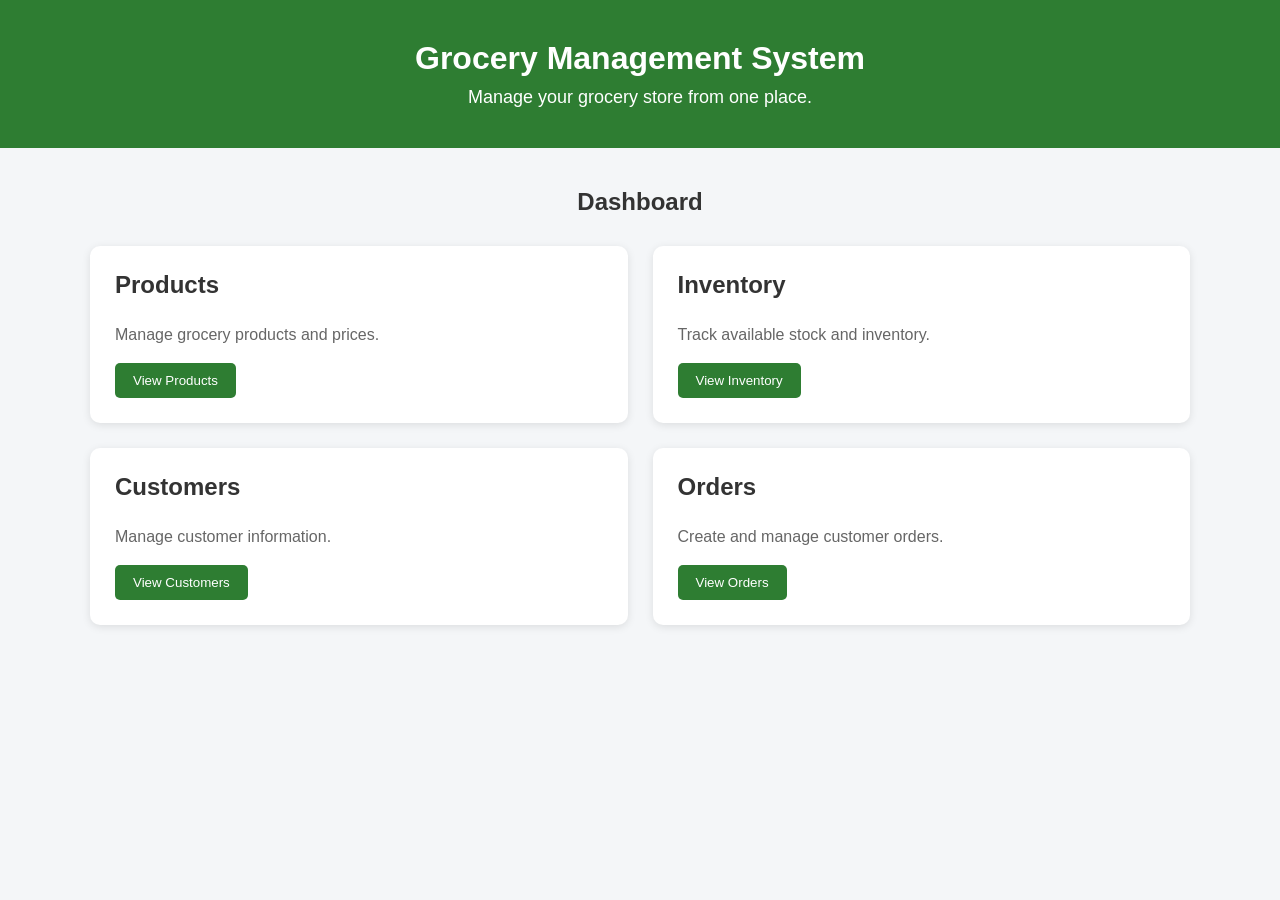
<file: frontend/index.html>
<!DOCTYPE html>
<html lang="en">
<head>
    <meta charset="UTF-8">
    <meta name="viewport" content="width=device-width, initial-scale=1.0">
    <title>Grocery Management System</title>
    <link rel="stylesheet" href="style.css">
</head>

<body>

    <header>
        <h1>Grocery Management System</h1>
        <p>Manage your grocery store from one place.</p>
    </header>

    <main>

        <section class="dashboard">
            <h2>Dashboard</h2>

            <div class="cards">

                <div class="card">
                    <h3>Products</h3>
                    <p>Manage grocery products and prices.</p>
                    <button>View Products</button>
                </div>

                <div class="card">
                    <h3>Inventory</h3>
                    <p>Track available stock and inventory.</p>
                    <button>View Inventory</button>
                </div>

                <div class="card">
                    <h3>Customers</h3>
                    <p>Manage customer information.</p>
                    <button>View Customers</button>
                </div>

                <div class="card">
                    <h3>Orders</h3>
                    <p>Create and manage customer orders.</p>
                    <button>View Orders</button>
                </div>

            </div>
        </section>

    </main>

    <script src="script.js"></script>

</body>
</html>
</file>
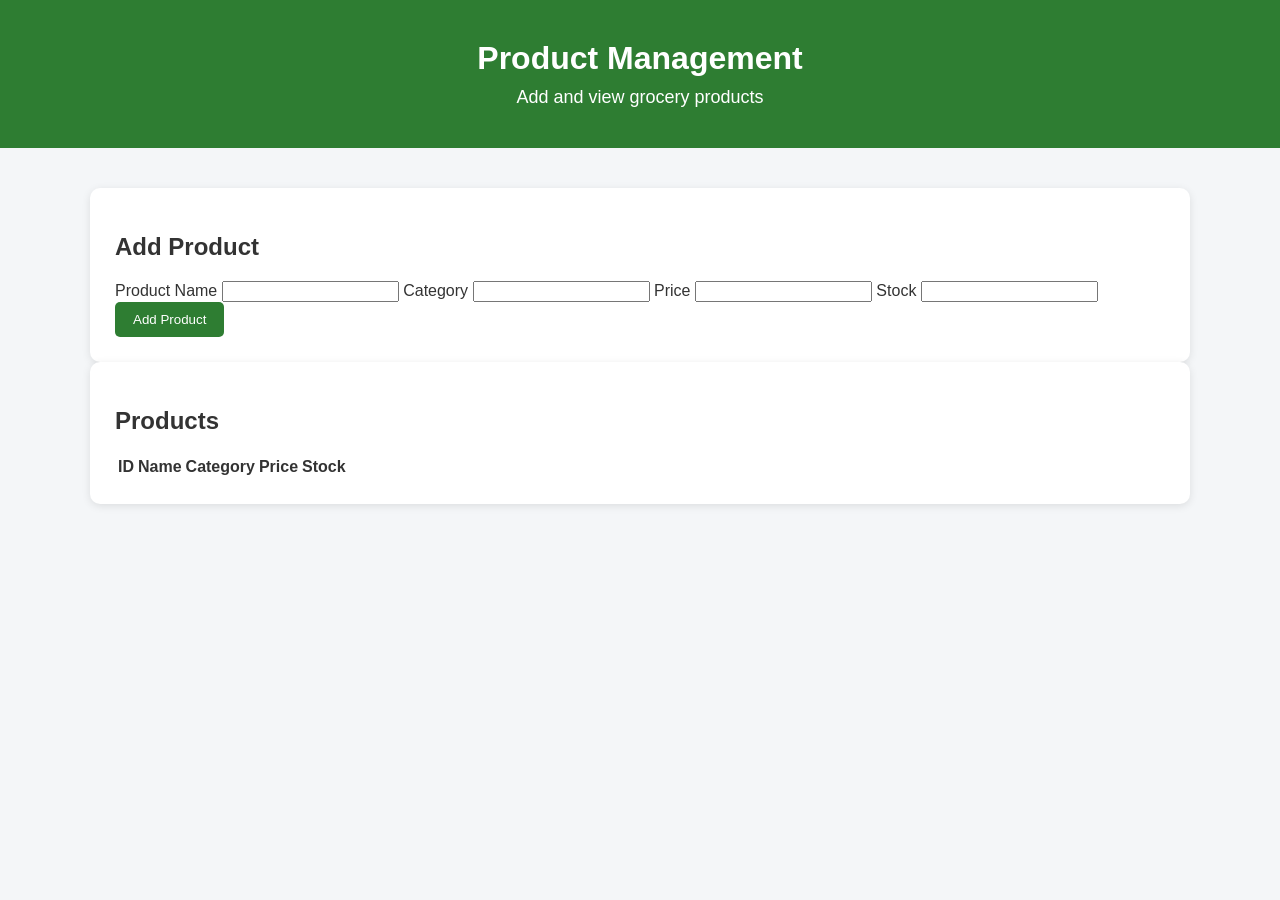
<file: frontend/products.html>
<!DOCTYPE html>
<html lang="en">
<head>
    <meta charset="UTF-8">
    <meta name="viewport" content="width=device-width, initial-scale=1.0">
    <title>Products - Grocery Management System</title>
    <link rel="stylesheet" href="style.css">
</head>

<body>

    <header>
        <h1>Product Management</h1>
        <p>Add and view grocery products</p>
    </header>

    <main>

        <section class="card">
            <h2>Add Product</h2>

            <form id="productForm">

                <label for="name">Product Name</label>
                <input type="text" id="name" required>

                <label for="category">Category</label>
                <input type="text" id="category" required>

                <label for="price">Price</label>
                <input type="number" id="price" step="0.01" min="0" required>

                <label for="stock">Stock</label>
                <input type="number" id="stock" min="0" required>

                <button type="submit">Add Product</button>

            </form>
        </section>

        <section class="card">
            <h2>Products</h2>

            <table>
                <thead>
                    <tr>
                        <th>ID</th>
                        <th>Name</th>
                        <th>Category</th>
                        <th>Price</th>
                        <th>Stock</th>
                    </tr>
                </thead>

                <tbody id="productList">
                </tbody>
            </table>

        </section>

    </main>

    <script src="script.js"></script>

</body>
</html>
</file>
<file: frontend/style.css>
body {
    font-family: Arial, sans-serif;
    margin: 0;
    padding: 0;
    background: #f4f6f8;
    color: #333;
}

header {
    text-align: center;
    padding: 40px 20px;
    background: #2e7d32;
    color: white;
}

header h1 {
    margin: 0 0 10px;
}

header p {
    margin: 0;
    font-size: 18px;
}

main {
    max-width: 1100px;
    margin: 40px auto;
    padding: 0 20px;
}

.dashboard h2 {
    text-align: center;
    margin-bottom: 30px;
}

.cards {
    display: grid;
    grid-template-columns: repeat(2, 1fr);
    gap: 25px;
}

.card {
    background: white;
    padding: 25px;
    border-radius: 10px;
    box-shadow: 0 2px 8px rgba(0, 0, 0, 0.1);
}

.card h3 {
    margin-top: 0;
    font-size: 24px;
}

.card p {
    color: #666;
    line-height: 1.5;
}

.card button {
    padding: 10px 18px;
    border: none;
    border-radius: 5px;
    background: #2e7d32;
    color: white;
    cursor: pointer;
}

.card button:hover {
    background: #1b5e20;
}

@media (max-width: 700px) {
    .cards {
        grid-template-columns: 1fr;
    }
}
</file>
